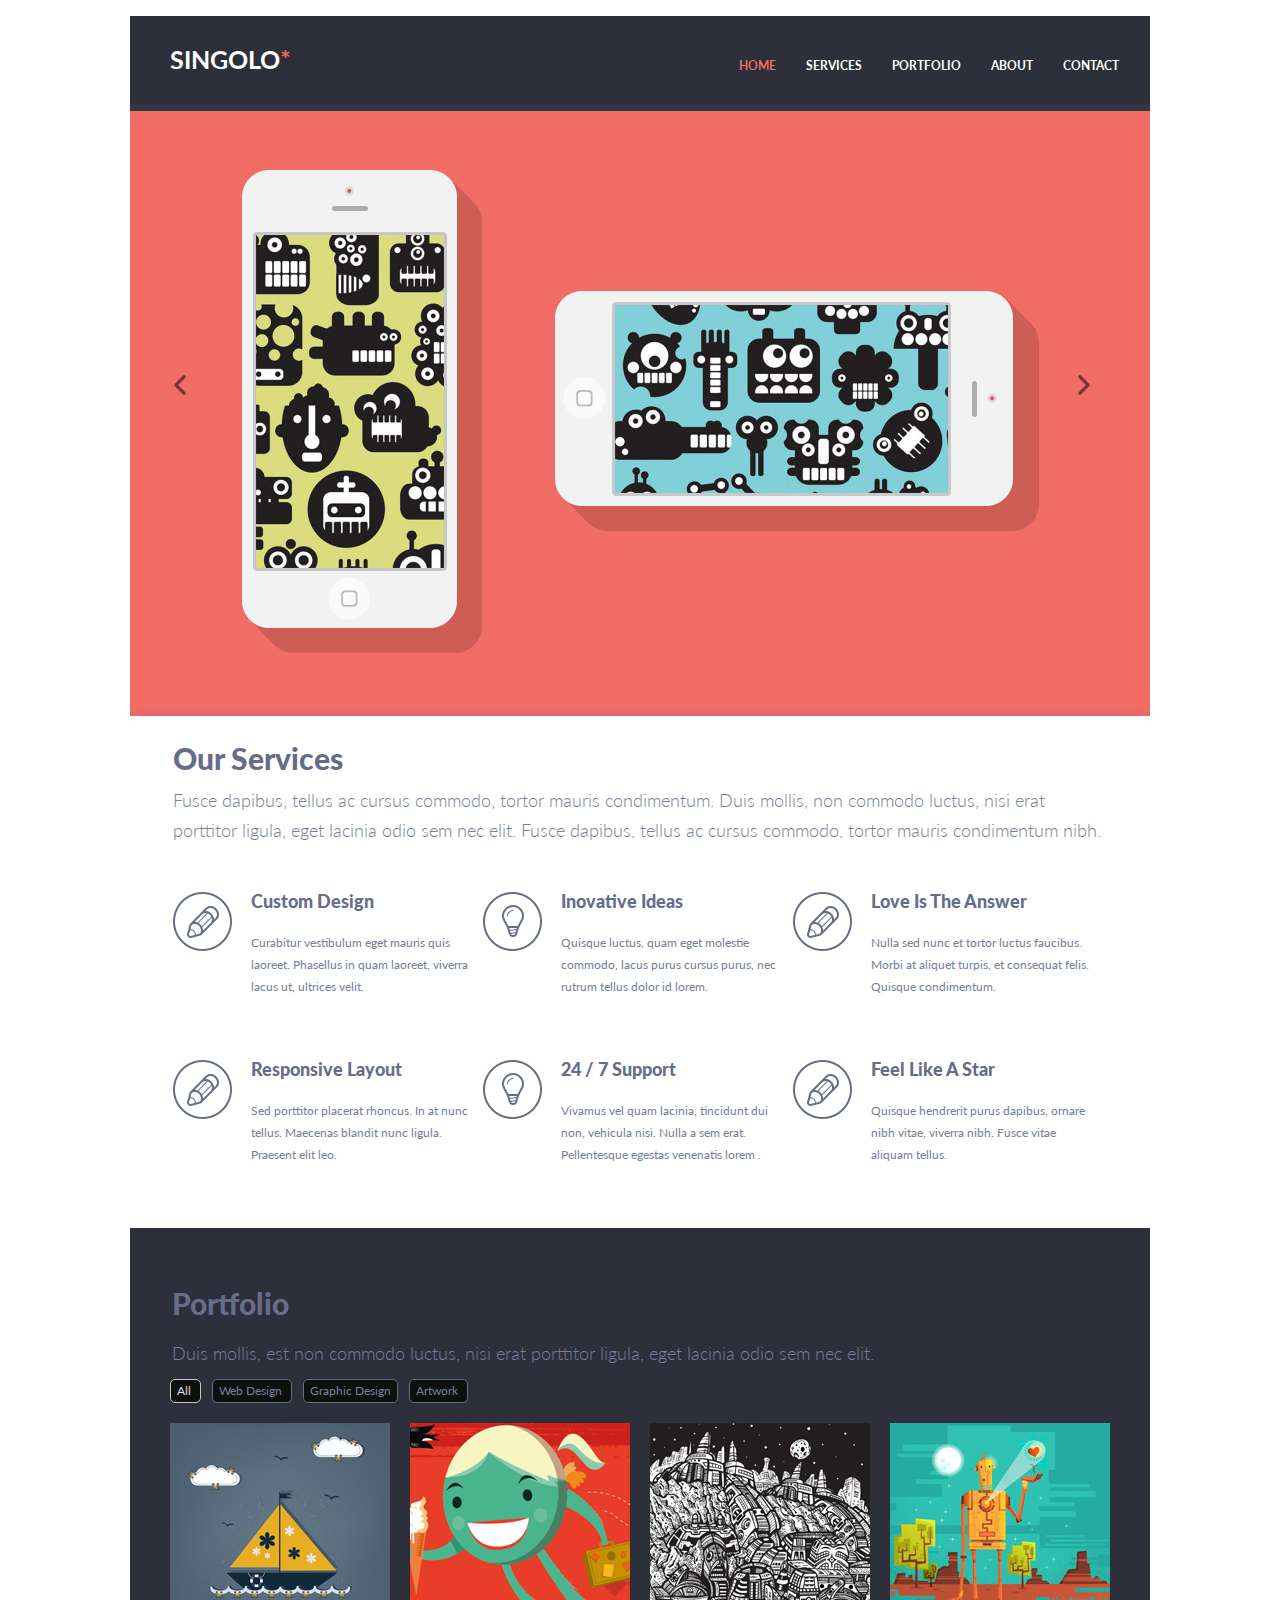
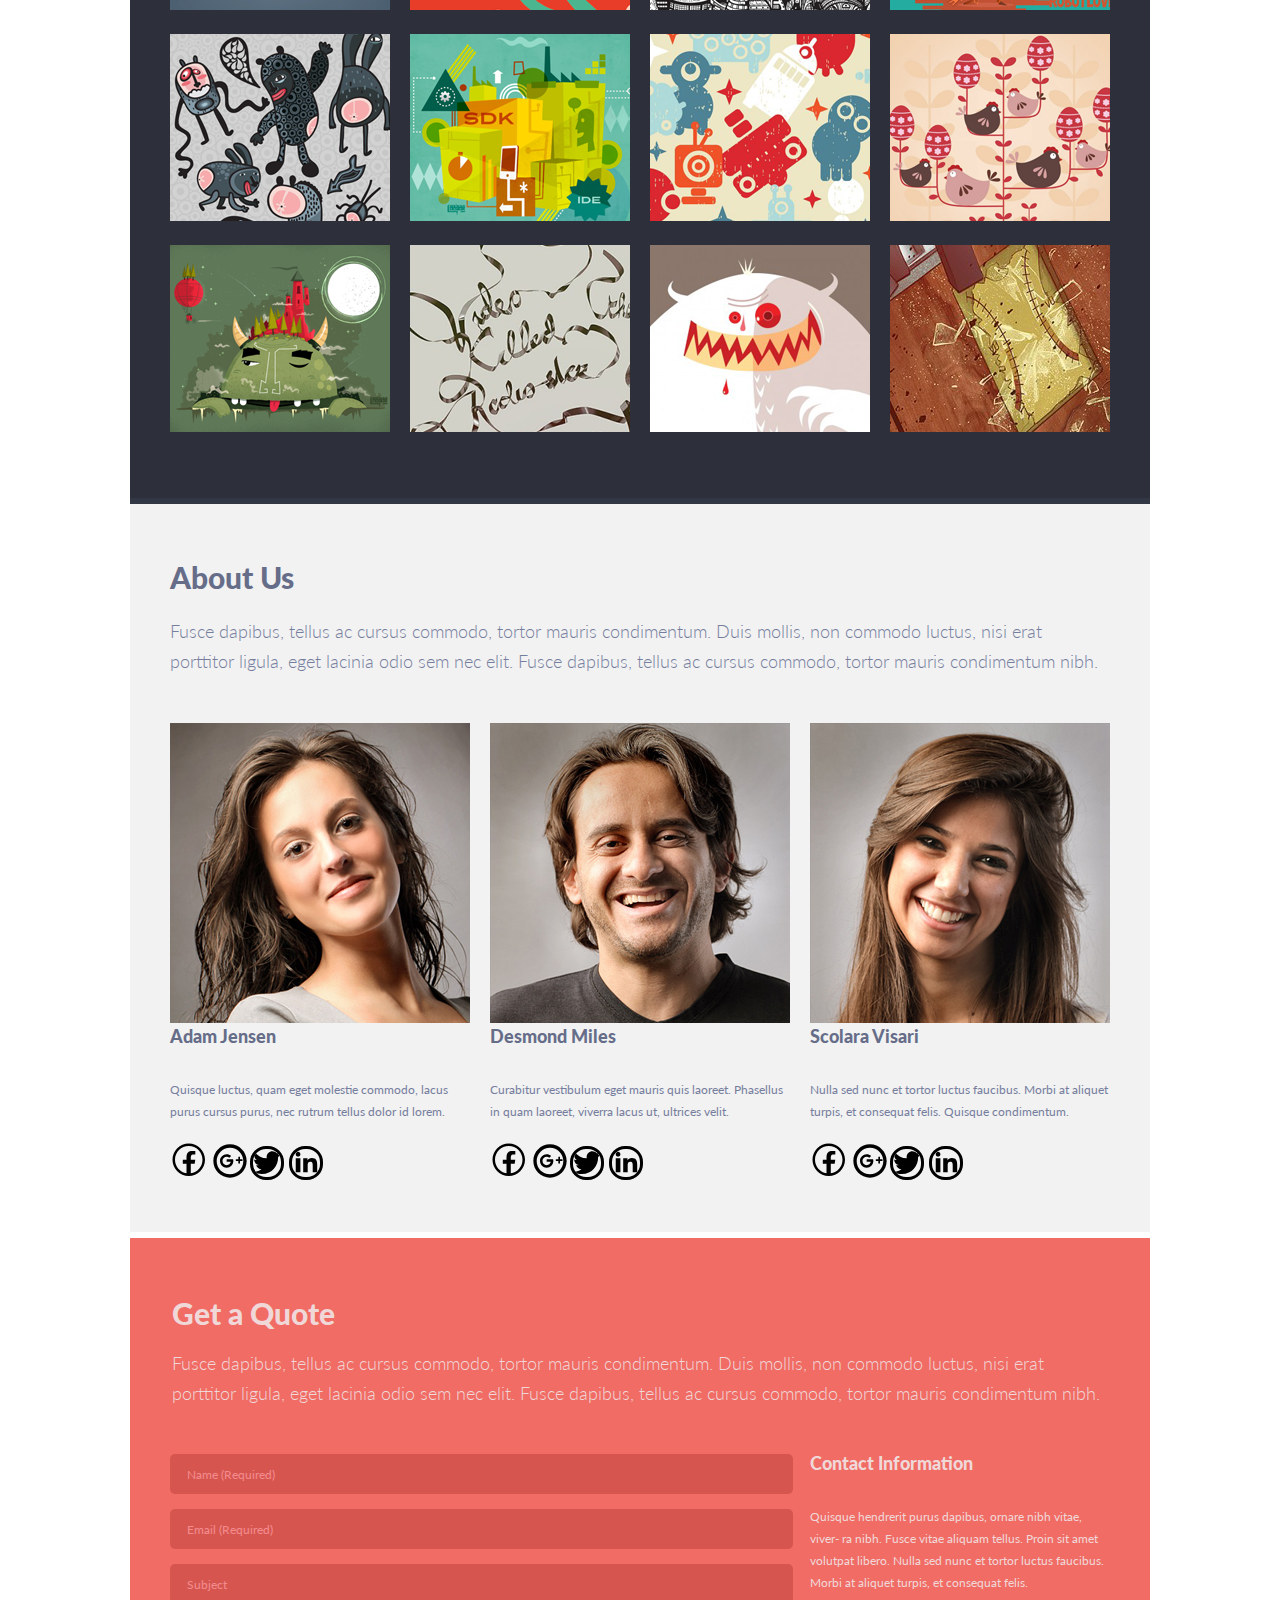
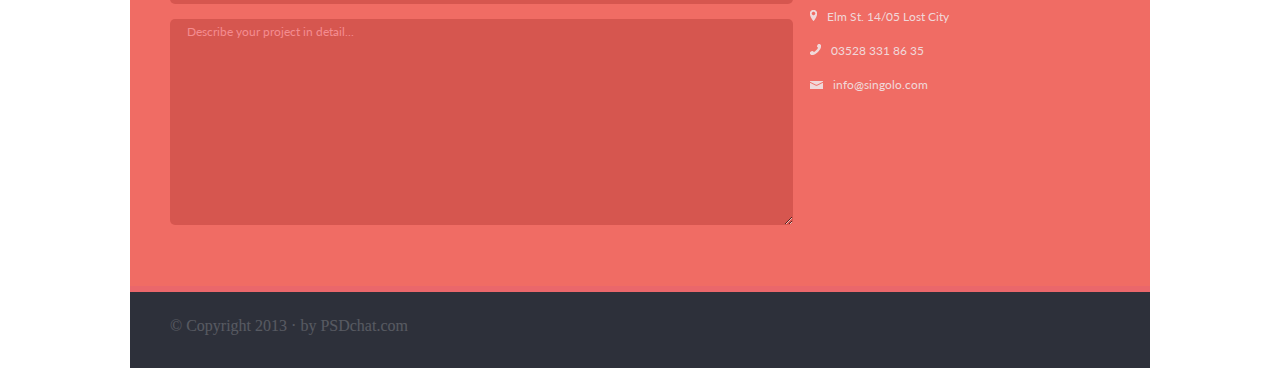
<file: index.html>
<!DOCTYPE html>
<html>
<head>
    <title></title>
    <link rel="stylesheet" href="./style.css">
    <link href="https://fonts.googleapis.com/css?family=Lato&display=swap" rel="stylesheet">
</head>
<body>
<!--header-->
    <div class="header">
        <h1 class="logo" style="margin-left: 40px">SINGOLO<span>*</span></h1>
        <ul>
            <li ><a href="" class="active">HOME</a></li>
            <li ><a href="">SERVICES</a></li>
            <li><a href="">PORTFOLIO</a></li>
            <li><a href="">ABOUT</a></li>
            <li><a href="">CONTACT</a></li>
        </ul>
    </div>
    <div class="header-bottom"></div>
<!--sidebar-->
    <div class="sidebar">
        <img src="assets/full-slider-background.png" alt="" style="height: 600px;">
        <a href=""  class="left-arrow">
            <img  src="assets/left-arrow.svg" alt="hello" style="    fill: #ca4549;">
        </a>
        <a href=""  class="right-arrow">
            <img src="assets/right-arrow.svg" alt="hello" style="    fill: #ca4549;">
        </a>

    </div>
    <div class="sidebar-bottom"></div>

<!--services-->
<section class="services">
    <div class="wrapper">
        <h1>Our Services</h1>
        <p >
            Fusce dapibus, tellus ac cursus commodo, tortor mauris condimentum. Duis mollis, non commodo luctus, nisi erat porttitor ligula, eget lacinia odio sem nec elit. Fusce dapibus, tellus ac cursus commodo, tortor mauris condimentum nibh.
        </p>
        <div class="container">
            <div class="box">
                <div class="box-first">
                    <img src="assets/pencil.png" alt="Pencil">
                </div>
                <div class="box-second">
                    <h3>Custom Design</h3>
                    <p class="last-paragraph">
                        Curabitur vestibulum eget mauris quis laoreet. Phasellus in quam laoreet, viverra lacus ut, ultrices velit.
                    </p>
                </div>
            </div>
            <div class="box">
                <div class="box-first">
                    <img src="assets/bulb.png" alt="Pencil">
                </div>
                <div class="box-second">
                    <h3>Inovative Ideas</h3>
                    <p class="last-paragraph">
                        Quisque luctus, quam eget molestie commodo, lacus purus cursus purus, nec rutrum tellus dolor id lorem. </p>
                </div>
            </div>
            <div class="box">
                <div class="box-first">
                    <img src="assets/pencil.png" alt="Pencil">
                </div>
                <div class="box-second">
                    <h3> Love Is The Answer</h3>
                    <p class="last-paragraph">
                        Nulla sed nunc et tortor luctus faucibus. Morbi at aliquet turpis, et consequat felis. Quisque condimentum.
                    </p>
                </div>
            </div>
            <div class="box">
                <div class="box-first">
                    <img src="assets/pencil.png" alt="Pencil">
                </div>
                <div class="box-second">
                    <h3>Responsive Layout</h3>
                    <p class="last-paragraph">
                        Sed porttitor placerat rhoncus. In at nunc tellus. Maecenas blandit nunc ligula. Praesent elit leo.
                    </p>
                </div>
            </div>
            <div class="box">
                <div class="box-first">
                    <img src="assets/bulb.png" alt="Pencil">
                </div>
                <div class="box-second">
                    <h3>24 / 7 Support</h3>
                    <p class="last-paragraph">
                        Vivamus vel quam lacinia, tincidunt dui non, vehicula nisi. Nulla a sem erat. Pellentesque egestas venenatis lorem .
                    </p>
                </div>
            </div>
            <div class="box">
                <div class="box-first">
                    <img src="assets/pencil.png" alt="Pencil">
                </div>
                <div class="box-second">
                    <h3>Feel Like A Star</h3>
                    <p class="last-paragraph">
                        Quisque hendrerit purus dapibus, ornare nibh vitae, viverra nibh. Fusce vitae aliquam tellus.
                    </p>
                </div>
            </div>
        </div>
    </div>
</section>


<!--// Portfolio-->
<div class="portfolio">
    <div class="portfolio-header">
        <h1>Portfolio</h1>
        <p>Duis mollis, est non commodo luctus, nisi erat porttitor ligula, eget lacinia odio sem nec elit.</p>
    </div>
    <ul>
        <li class="activee" ><a href="#">All</a></li>
        <li class="web-design"><a  href="#">Web Design</a></li>
        <li class="graphic-design"><a href="#">Graphic Design</a></li>
        <li class="artwork"><a href="#">Artwork</a></li>
    </ul>

    <div class="grid-template">
        <div class="element"><img src="./assets/image1.png" alt=""></div>
        <div class="element"><img src="./assets/image2.png" alt=""></div>
        <div class="element"><img src="./assets/image3.png" alt=""></div>
        <div class="element"><img src="./assets/image4.png" alt=""></div>
        <div class="element"><img src="./assets/image5.png" alt=""></div>
        <div class="element"><img src="./assets/image6.png" alt=""></div>
        <div class="element"><img src="./assets/image7.png" alt=""></div>
        <div class="element"><img src="./assets/image8.png" alt=""></div>
        <div class="element"><img src="./assets/image9.png" alt=""></div>
        <div class="element"><img src="./assets/image10.png" alt=""></div>
        <div class="element"><img src="./assets/image11.png" alt=""></div>
        <div  class="element"><img src="./assets/image12.png" alt=""></div>
    </div>
</div>
<div class="portfolio-bottom"></div>

<!--About Us-->

<div class="about-us">
    <div class="about-us_header">
        <h1>About Us</h1>
        <p>Fusce dapibus, tellus ac cursus commodo, tortor mauris condimentum. Duis mollis, non commodo luctus,
            nisi erat porttitor ligula, eget lacinia odio sem nec elit. Fusce dapibus,
            tellus ac cursus commodo, tortor mauris condimentum nibh.
        </p>

    </div>
    <div class="about-us_grid">
        <div class="person">
            <img src="./assets/photo1.jpg" alt="">
            <h3>Adam Jensen</h3>
            <p>Quisque luctus, quam eget molestie commodo, lacus purus cursus purus, nec rutrum tellus dolor id lorem.</p>
            <ul class="social_media">
                <li><a href=""><img class="social_media-img" src="./assets/icons8-facebook.svg" alt=""></a></li>
                <li><a href=""><img class="social_media-img" src="./assets/icons8-google-plus.svg" alt=""></a></li>
                <li><a href=""><img class="social_media-img" style="width: 28px;height: 28px;border-radius: 16px;
border: 3px solid black; margin-top: 5px;  margin-right: 5px" src="./assets/icons8-twitter.svg" alt=""></a></li>
                <li><a href=""><img class="social_media-img" src="./assets/icons8-linkedin-2.svg" style="width: 28px;height: 28px;border-radius: 16px;
border: 3px solid black; margin-top: 5px;" src="./assets/icons8-twitter.svg" alt=""> </a></li>
            </ul>
        </div>
        <div class="person">
            <img src="./assets/photo2.jpg" alt="">
            <h3>Desmond Miles</h3>
            <p>Curabitur vestibulum eget mauris quis laoreet. Phasellus in quam laoreet, viverra lacus ut, ultrices velit.</p>
            <ul class="social_media">
                <li><a href=""><img class="social_media-img" src="./assets/icons8-facebook.svg" alt=""></a></li>
                <li><a href=""><img class="social_media-img" src="./assets/icons8-google-plus.svg" alt=""></a></li>
                <li><a href=""><img class="social_media-img" style="width: 28px;height: 28px;border-radius: 16px;
border: 3px solid black; margin-top: 5px;  margin-right: 5px" src="./assets/icons8-twitter.svg" alt=""></a></li>
                <li><a href=""><img class="social_media-img" src="./assets/icons8-linkedin-2.svg" style="width: 28px;height: 28px;border-radius: 16px;
border: 3px solid black; margin-top: 5px;" src="./assets/icons8-twitter.svg" alt=""> </a></li>
            </ul>
        </div>
        <div class="person">
            <img src="./assets/photo3.jpg" alt="">
            <h3>Scolara Visari</h3>
            <p>Nulla sed nunc et tortor luctus faucibus. Morbi at aliquet turpis, et consequat felis. Quisque condimentum.</p>
            <ul class="social_media">
                <li><a href=""><img class="social_media-img" src="./assets/icons8-facebook.svg" alt=""></a></li>
                <li><a href=""><img class="social_media-img" src="./assets/icons8-google-plus.svg" alt=""></a></li>
                <li><a href=""><img class="social_media-img" style="width: 28px;height: 28px;border-radius: 16px;
border: 3px solid black; margin-top: 5px;  margin-right: 5px" src="./assets/icons8-twitter.svg" alt=""></a></li>
                <li><a href=""><img class="social_media-img" src="./assets/icons8-linkedin-2.svg" style="width: 28px;height: 28px;border-radius: 16px;
border: 3px solid black; margin-top: 5px;" src="./assets/icons8-twitter.svg" alt=""> </a></li>
            </ul>
        </div>
    </div>
</div>
<div class="about-us_bottom"></div>
<!--part3-->
<div class="getQuote">
    <div class="getQuote-header">
        <h1>Get a Quote</h1>
        <p>Fusce dapibus, tellus ac cursus commodo, tortor mauris condimentum. Duis mollis,
            non commodo luctus, nisi erat porttitor ligula, eget lacinia odio sem
            nec elit. Fusce dapibus, tellus ac cursus commodo, tortor mauris condimentum nibh.
        </p>
    </div>
    <div class="grid">
        <div class="inputElements">
            <form action="">
                <input type="text" name="Name" required id="name" placeholder="Name (Required)">
                <input type="email" required id="email" name="Email" placeholder="Email (Required)" >
                <input type="text" name="Subject" placeholder="Subject"  id="subject" >
                <textarea name="description" id="description" placeholder="Describe your project in detail..."></textarea>

            </form>
        </div>
        <div class="contact">
            <h3>Contact Information</h3>
            <p>Quisque hendrerit purus dapibus, ornare nibh vitae, viver- ra nibh. Fusce vitae aliquam tellus. Proin sit amet volutpat libero.
                Nulla sed nunc et tortor luctus faucibus. Morbi at aliquet turpis, et consequat felis.</p>

            <p><img src="./assets/location.png" alt="">Elm St. 14/05 Lost City</p>
            <p><img src="./assets/phone.png" alt="">03528 331 86 35</p>
            <p><img src="./assets/mail.png" alt="">info@singolo.com</p>
        </div>
    </div>
</div>
<div class="getQuoteBottom"></div>
<div class="footer">
    <p>&copy Copyright 2013 · by PSDchat.com</p>
</div>




</body>
</html>
</file>
<file: style.css>
body{
    margin: auto;
    width: 1020px;
}

/*header*/

.header {
    width: 1020px;
    height: 89px;
    background-color: #2d303a;
}
.header-bottom{
    width: 1020px;
    height: 6px;
    background-color: #323746;
}
.logo{
    font-size: 25px;
    line-height: 6px;
    color: #ffffff;
    font-family: "Lato";
    font-weight: 700;
    text-align: left;
    float: left;
    margin-right: 418px;
    margin-top: 40px;
    margin-left:  40px;

}
.logo span{
    color: #f06c64;
}
.header >ul{
    margin-top: 0;
}
.header > ul li {
    font-size: 12px;
    line-height: 6px;
    color: white;
    font-family: "Lato";
    font-weight: 700;
    text-align: left;
    list-style-type: none;
    float: left;
    margin-left: 30px;

    margin-top: 47px;
}
li a{
    color: white;
    text-decoration: none;
}
.header>ul>li a:hover{
    cursor: pointer;
    text-decoration: underline;
    color: #f06c64;
}
li >.active{
    color: #f06c64;
}


/*sidebar*/


.sidebar{
   height: 600px;
   background-color: #f06c64;
}
.sidebar-bottom{
     width: 1020px;
     height: 5px;
     background-color: #ea676b; }
.left-arrow > img{
    width: 20px;
    color: #ca4549;
    position: relative;
    bottom: 340px;
    left: 40px;
    opacity: .5;

}
.right-arrow > img {
    width: 20px;
    color: #ca4549;
    position: relative;
    bottom: 340px;
    right: -920px;
    opacity: .5;
}

/*services*/
.service{
    background-color: #bababa;
    height: 500px;
}
.services{


    display: flex;
    flex-wrap: wrap;
}
.wrapper>p{
    margin-bottom: 50px;
    width: 940px;
    height: 57px;
    font-size: 18px;
    line-height: 30px;
    color: #767e9e;
    font-family: "Lato";
    font-weight: 300;
    text-align: left;
}
h2 {
    font-size: 30px;
    line-height: 18px;
    color: #666d89;
    font-family: "Lato";
    font-weight: 900;
    text-align: left;
    margin-left: 43px;
    padding-top: 67px;
    margin-top: 0;
    margin-bottom: 26px;

}


/*sidebar*/
.services {
    margin: 0;
}
.wrapper{
    margin-left: 43px;
    margin-right: 43px;
}
.container {
    display: grid;
    grid-template-columns: 33% 33% 33%;
}
h1{
    margin-top: 64px;
    font-size: 30px;
    line-height: 18px;
    color: #666d89;
    font-family: "Lato";
    font-weight: 900;
    text-align: left;
    margin-top: 33px;
    margin-bottom: 0px;

}

h3{

    height: 40px;
    text-align: left;
    margin-top: 0;
    margin-bottom: 0;
    font-size: 18px;
    line-height: 18px;
    color: #666d89;
    font-family: "Lato";
    font-weight: 900;
    text-align: left;
}
.box {
    display: grid;
    border: 0px solid black;
    grid-template-columns: 25% 75%;
}
.box-first{

    margin-right: 10px;
}
.last-paragraph{
    width: 219px;
    height: 128px;
    font-size: 12px;
    line-height: 22px;
    color: #767e9e;
    font-family: "Lato";
    font-weight: 400;
    text-align: left;
    margin-top: 0;
    margin-bottom: 0;
}
/*portfolio*/


.portfolio {
    width: 1020px;
    height: 870px;
    background-color: #2d303a;


}
.portfolio .portfolio-header{
    padding-top: 66px;
    margin-left: 42px;
    height: 60px;
}
.portfolio-header> h1{
    font-size: 30px;
    line-height: 18px;
    color: #666d89;
    font-family: 'Lato';
    font-weight: 900;
    text-align: left;
    margin: 0;

}
.portfolio-header > p{
    width: 940px;
    height: 57px;
    font-size: 18px;
    line-height: 30px;
    color: #767e9e;
    font-family: "Lato";
    font-weight: 300;
    text-align: left;
    margin-top: 26px;
    margin-bottom: 0;
}
ul{
    margin-left: 0;
    margin-top: 25px;

}
li {
    float: left;
    list-style-type: none;
    margin-left: 11px;
    margin-bottom: 20px;

}
.activee{
    width: 29px;
    height: 22px;
    border-radius: 5px;
    background-color: #0f0f0f;
    border: 1px solid #c5c5c5;
    margin-left: 0;
}
.graphic-design>a, .artwork>a, .web-design > a{
    font-size: 12px;
    line-height: 22px;
    color: #767e9e;
    font-family: "Lato";
    font-weight: 400;
    text-align: left;
    padding-left: 6px;
}
a{
    text-decoration: none;
}
a:hover{
    cursor: pointer;
    color: #dedede;
    text-decoration: underline;


}
.activee >a{
    font-size: 12px;
    line-height: 22px;
    color: #dedede;
    font-family: "Lato";
    font-weight: 400;
    text-align: left;
    padding-left:  6px;

}
.web-design{
    width: 78px;
    height: 22px;
    border-radius: 5px;
    background-color: #0f0f0f;
    border: 1px solid #666d89;
}

.graphic-design{
    width: 93px;
    height: 22px;
    border-radius: 5px;
    background-color: #0f0f0f;
    border: 1px solid #666d89;
}
.artwork{
    width: 57px;
    height: 22px;
    border-radius: 5px;
    background-color: #0f0f0f;
    border: 1px solid #666d89;
}


.grid-template{
    display: grid;
    width: 1020px;
    grid-template-columns: 220px 220px 220px 220px ;
    margin-left: 40px;
    grid-gap: 20px;


}

.element>img{
    width: 220px;
    height: 187px;
    background-color: #464b5e;

}
.portfolio-bottom{
    width: 1020px;
    height: 6px;
    background-color: #323746;
}


/*about us*/

.about-us{
    width: 1020px;
    height: 728px;
    background-color: #f2f2f2;
}
.about-us_header > h1{
    font-size: 30px;
    line-height: 18px;
    color: #666d89;
    font-family: "Lato";
    font-weight: 900;
    text-align: left;
    margin-top:0;
    margin-bottom: 0;
    margin-left: 40px;
    padding-top: 64px;
}
.about-us_header > p{
    width: 940px;
    height: 57px;
    font-size: 18px;
    line-height: 30px;
    color: #767e9e;
    font-family: "Lato";
    font-weight: 300;
    text-align: left;
    margin-left: 40px;
    margin-top: 30px;
    margin-bottom: 50px;
}
.about-us_grid{
    display: grid;
    width: 1020px;
    grid-template-columns: 300px 300px 300px ;
    margin-left: 40px;
    grid-gap: 20px;
}
.person > img{
    width: 300px;
    height: 300px;
    background-color: #464b5e;
}
.person > h3{
    font-size: 18px;
    line-height: 18px;
    color: #666d89;
    font-family: "Lato";
    font-weight: 900;
    text-align: left;
}
.person > p{
    width: 300px;
    height: 50px;
    font-size: 12px;
    line-height: 22px;
    color: #767e9e;
    font-family: "Lato";
    font-weight: 400;
    text-align: left;
}
.social_media{
    padding-left: 0;
    margin-top: 0;
}
.social_media > li{
    margin-left: 0;
    float: left;
}
.social_media-img{

    width: 40px;
    height: 40px;
    background-color: #f2f2f2;
}
.about-us_bottom{
    width: 1020px;
    height: 6px;
    background-color: #ffffff;
}

/*part3*/

.getQuote {
    width: 1020px;
    height: 648px;
    background-color: #f06c64;
}
.getQuote .getQuote-header{
    padding-top: 66px;
    margin-left: 42px;
    height: 100px;
}
.getQuote-header > h1{
    font-size: 30px;
    line-height: 18px;
    color: #f0d8d9;
    font-family: "Lato";
    font-weight: 900;
    text-align: left;
    margin-top: 0;

}
.getQuote-header > p{
    width: 940px;
    height: 57px;
    font-size: 18px;
    line-height: 30px;
    color: #f0d8d9;
    font-family: "Lato";
    font-weight: 300;
    text-align: left;
    margin-top: 26px;
    margin-bottom: 0;
}
.getQuote > .grid{
    display: grid;
    width: 1020px;
    grid-template-columns: 620px 300px ;
    margin-left: 40px;
    grid-gap: 20px;
    margin-top: 50px;
}
#name, #email, #subject{
    width: 619px;
    height: 38px;
    border-radius: 5px;
    border: 0;
    background-color: #d6564f;
    margin-bottom: 15px;

}
#name::placeholder, #email::placeholder, #subject::placeholder{
    font-size: 12px;
    line-height: 22px;
    color: #f48c8f;
    font-family: "Lato";
    font-weight: 400;
    text-align: left;
    padding-left: 15px;
}
#description{
    width: 619px;
    height: 202px;
    border-radius: 5px;
    background-color: #d6564f;
    border: 0;
}
#description::placeholder{
    font-size: 12px;
    line-height: 22px;
    color: #f48c8f;
    font-family: "Lato";
    font-weight: 400;
    text-align: left;
    padding-left: 15px;
}
.contact >h3{
    font-size: 18px;
    line-height: 18px;
    color: #f0d8d9;
    font-family: "Lato";
    font-weight: 900;
    text-align: left;
    margin-top: 0;

}
.contact >p{
    width: 300px;

    font-size: 12px;
    line-height: 22px;
    color: #f0d8d9;
    font-family: "Lato";
    font-weight: 400;
    text-align: left;
}
p > img {
    margin-right: 10px;
}
.getQuoteBottom{
    width: 1020px;
    height: 6px;
    background-color: #ea676b;
}
/*/////////*/
.footer{
    width: 1020px;
    height: 76px;
    background-color: #2d303a;
}
.footer > p{
    padding-top: 25px;
    margin-top: 0;
    margin-left: 40px;
    color: white;
    opacity: .2;
}
</file>
